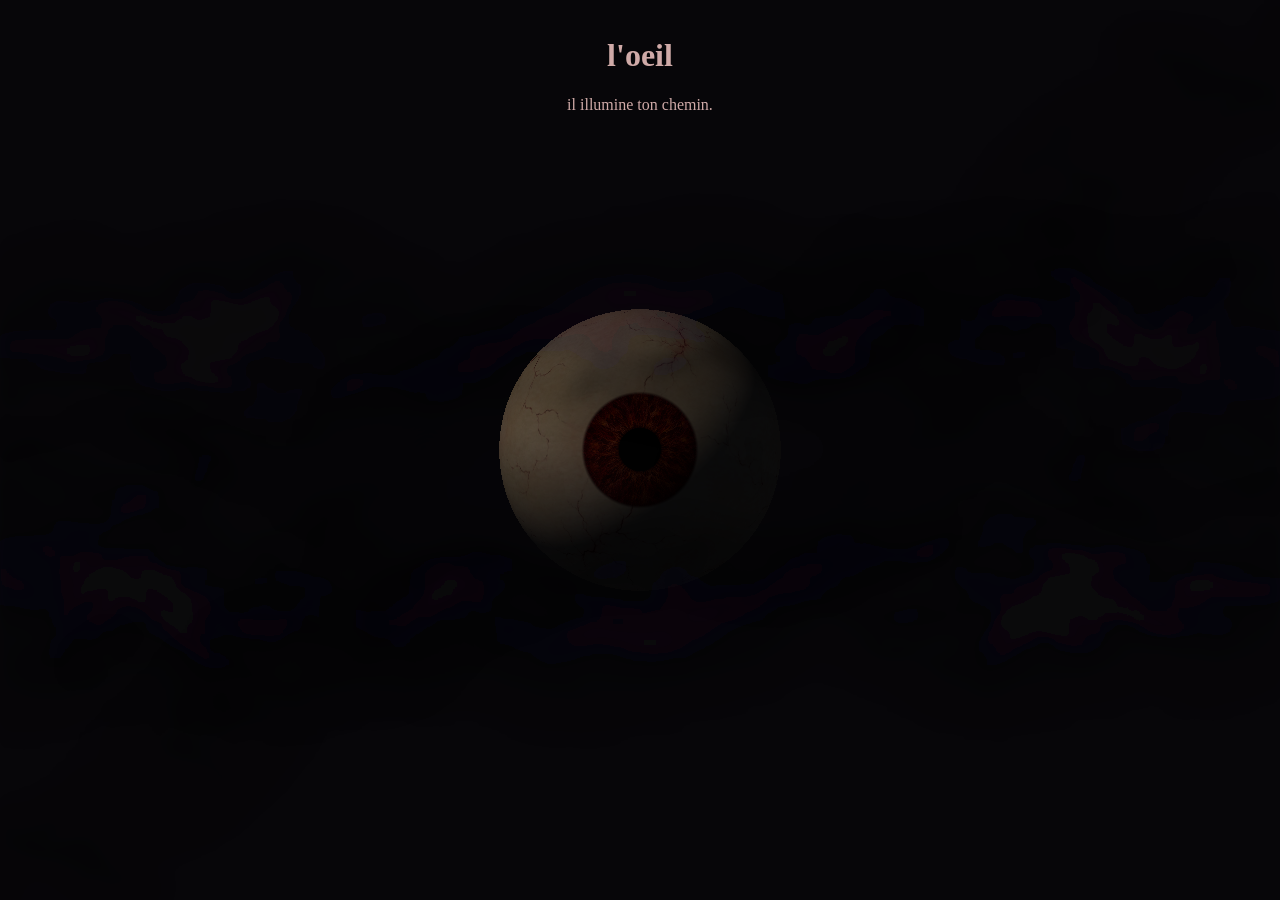
<file: index.html>
<!DOCTYPE html>
<html lang="fr">

<head>
    <meta charset="UTF-8">
    <meta name="viewport" content="width=device-width, initial-scale=1.0">
    <title>oeil</title>

    <link rel="stylesheet" href="css/style.css">

    <!-- SCRIPTS -->
    <script src="js/eye-textures.js" defer></script>
    <script src="js/eye-renderer.js" defer></script>
    <script src="js/lookat-mouse.js" defer></script>
    <script src="js/no-rightclick.js" defer></script>
    <script src="js/eye-light.js" defer></script>
    <script src="js/player-cursor.js" defer></script>

</head>

<body>
    <main class="eye-holder">
        <header class="home-intro">
            <h1>l'oeil</h1>
            <p>il illumine ton chemin.</p>
        </header>
        <svg class="eye-beam" aria-hidden="true">
            <defs>
                <mask id="veil-light-mask" maskUnits="userSpaceOnUse" mask-type="alpha" x="0" y="0" width="100%"
                    height="100%">
                    <use href="#beam-light" />
                </mask>
                <filter id="fog-tint">
                    <feFlood style="flood-color: var(--room-color)" />
                    <feComposite in2="SourceAlpha" operator="in" />
                </filter>
                <path id="beam-shape"></path>
                <filter id="soft-reveal" filterUnits="userSpaceOnUse" x="0" y="0" width="100%" height="100%">
                    <feGaussianBlur stdDeviation="8" />
                </filter>

                <mask id="beam-mask" maskUnits="userSpaceOnUse" x="0" y="0" width="100%" height="100%">
                    <use href="#beam-shape" fill="white" filter="url(#soft-reveal)" />
                </mask>
                <linearGradient id="beam-fade" gradientUnits="userSpaceOnUse">
                    <stop offset="0" stop-color="#c78e8a" stop-opacity="0.34" />
                    <stop offset="0.55" stop-color="#c78e8a" stop-opacity="0.14" />
                    <stop offset="1" stop-color="#c78e8a" stop-opacity="0" />
                </linearGradient>
            </defs>

            <g id="beam-light">
                <use class="beam-glow" href="#beam-shape" fill="url(#beam-fade)" />
            </g>
        </svg>
        <canvas class="eye look-at-mouse eye-large" width="320" height="320"></canvas>
        <div class="fog" aria-hidden="true"></div>
        <div class="fog fog-flipped" aria-hidden="true"></div>
        <div class="indice">
            <p>tu peux fermer les yeux,</p>
            <p>il te verra quand même.</p>
            <a href="musee.html">visiter le musée</a>
        </div>
    </main>
</body>

</html>
</file>
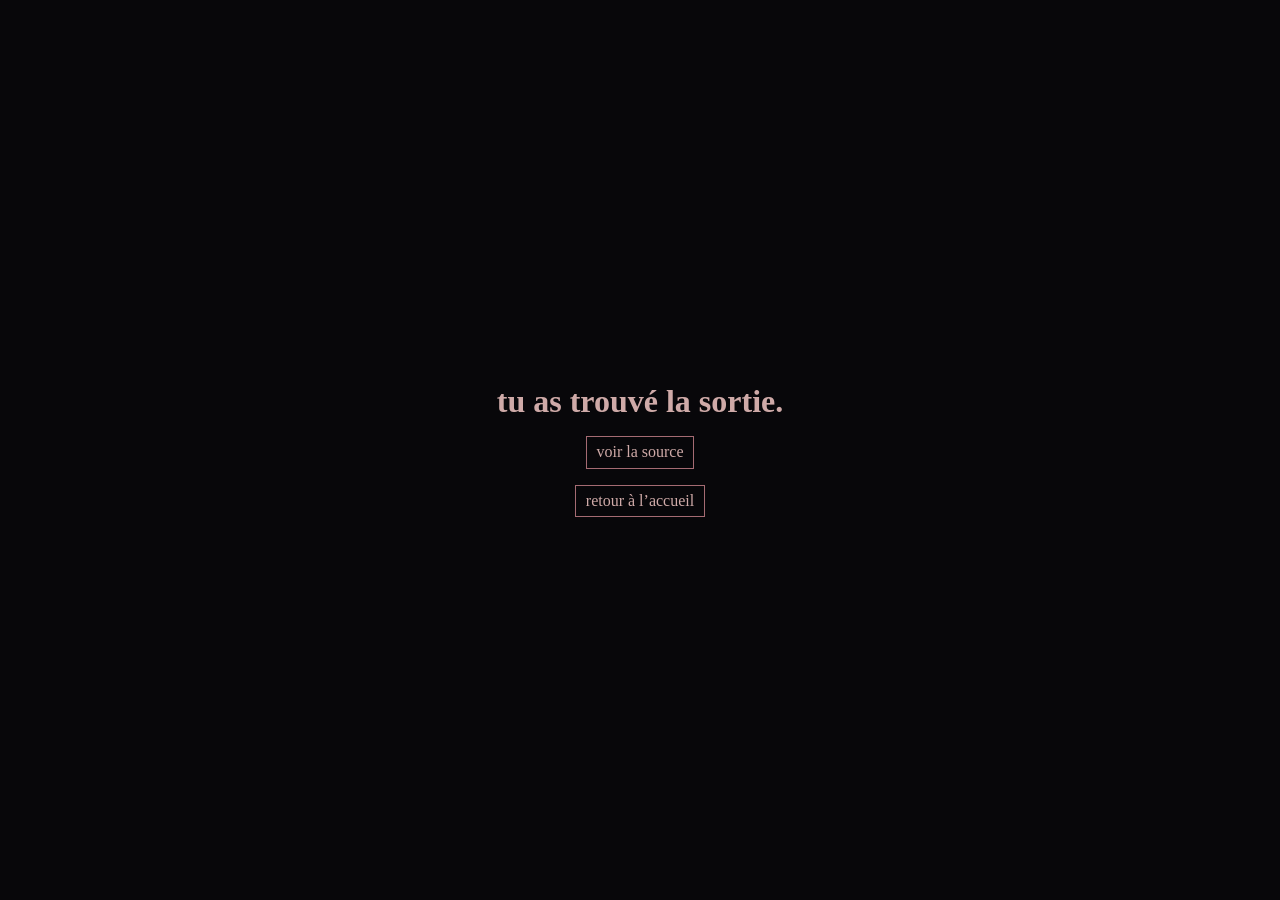
<file: ending.html>
<!DOCTYPE html>
<html lang="fr">

<head>
    <meta charset="UTF-8">
    <meta name="viewport" content="width=device-width, initial-scale=1.0">
    <title>la fin</title>

    <link rel="stylesheet" href="css/style.css">

    <!-- SCRIPTS -->

    <script src="js/no-rightclick.js" defer></script>

</head>

<body>
    <main class="ending-room page-fade">
        <h1>tu as trouvé la sortie.</h1>
        <a href="https://github.com/ahmadBDEB/TP2-Oeil">voir la source</a>
        <a href="index.html">retour à l’accueil</a>
    </main>
</body>

</html>
</file>
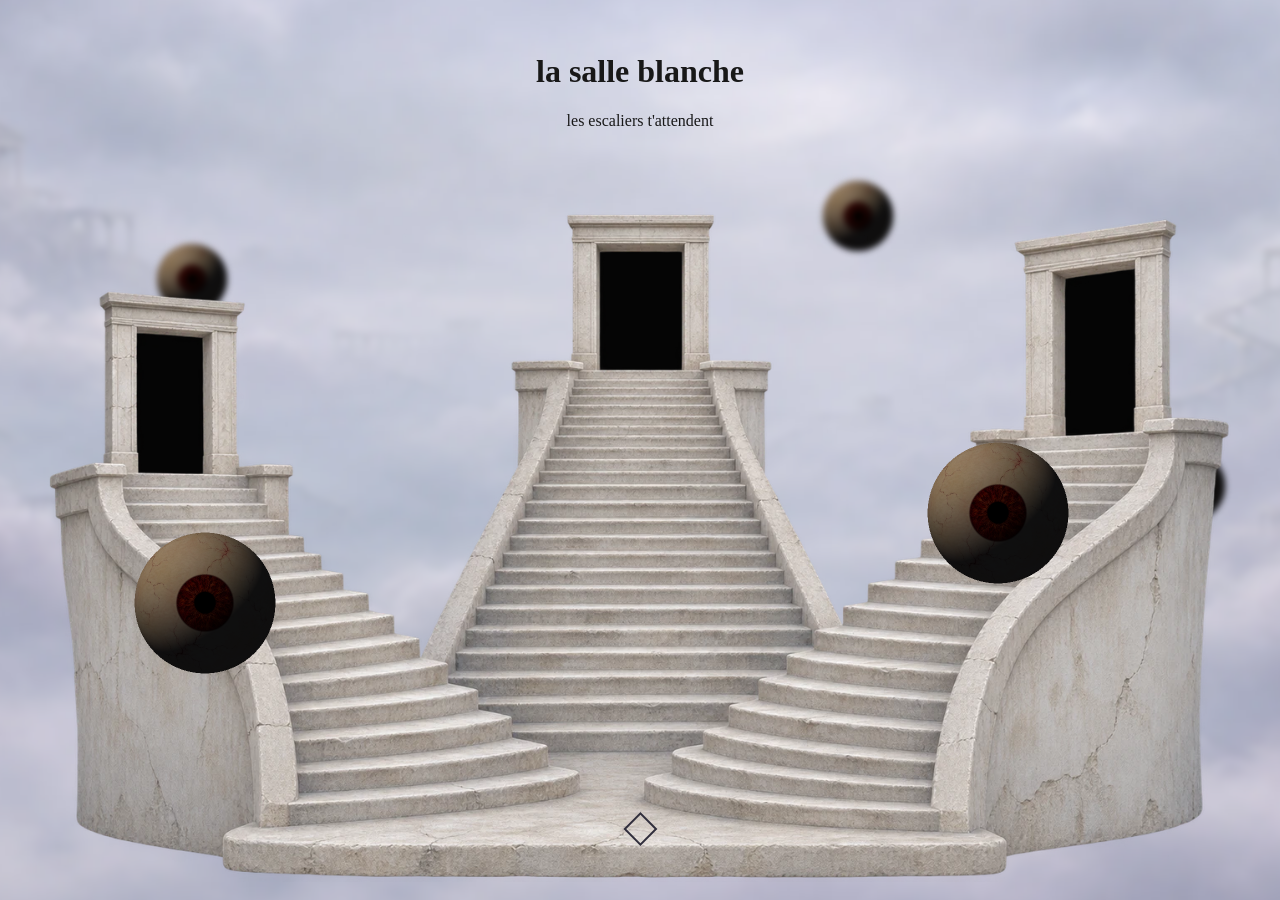
<file: espace-blanc.html>
<!DOCTYPE html>
<html lang="fr">

<head>
    <meta charset="UTF-8">
    <meta name="viewport" content="width=device-width, initial-scale=1.0">
    <title>la salle blanche</title>

    <link rel="stylesheet" href="css/style.css">

    <!-- SCRIPTS -->

    <script src="js/eye-textures.js" defer></script>
    <script src="js/eye-renderer.js" defer></script>
    <script src="js/lookat-mouse.js" defer></script>
    <script src="js/stair-level.js" defer></script>
    <script src="js/no-rightclick.js" defer></script>

</head>

<body class="white-room-page">
    <main class="white-room page-fade">
        <header class="white-room-title">
            <h1>la salle blanche</h1>
            <p>les escaliers t'attendent</p>
        </header>

        <canvas class="eye eye-small eye-distant look-at-mouse" width="160" height="160" style="--x: 15%; --y: 31%;"
            aria-hidden="true"></canvas>
        <canvas class="eye eye-small eye-distant look-at-mouse" width="160" height="160" style="--x: 67%; --y: 24%;"
            aria-hidden="true"></canvas>
        <canvas class="eye eye-small eye-distant look-at-mouse" width="160" height="160" style="--x: 93%; --y: 54%;"
            aria-hidden="true"></canvas>
        <canvas class="eye eye-medium eye-near look-at-mouse" width="320" height="320" style="--x: 16%; --y: 67%;"
            aria-hidden="true"></canvas>
        <canvas class="eye eye-medium eye-near look-at-mouse" width="320" height="320" style="--x: 78%; --y: 57%;"
            aria-hidden="true"></canvas>

        <div class="stair-level">
            <svg class="stair-doors" viewBox="0 0 1440 810" aria-hidden="true">
                <polygon id="door-left" points="114,149 200,155 200,325 114,325" />
                <polygon id="door-middle" points="668,51 774,51 774,201 668,201" />
                <polygon id="door-right" points="1225,86 1315,72 1315,274 1225,279" />
            </svg>
            <img class="stair-art" src="img/whiteroom-stairs.webp" alt="Trois escaliers de pierre">
            <svg class="stair-paths" viewBox="0 0 1440 810" aria-hidden="true">
                <path data-door="door-left" d="M 483 726 C 469 666 401 608 344 554 S 200 392 159 305" />
                <path data-door="door-middle" d="M 720 726 L 720 179" />
                <path data-door="door-right" d="M 948 726 C 988 670 1050 612 1107 502 S 1221 323 1265 257" />
            </svg>
            <span class="stair-player" aria-hidden="true"></span>
            <a class="maze-door" href="maze.html" aria-label="entrer dans le labyrinthe" hidden></a>
        </div>
        </div>
    </main>
</body>

</html>
</file>
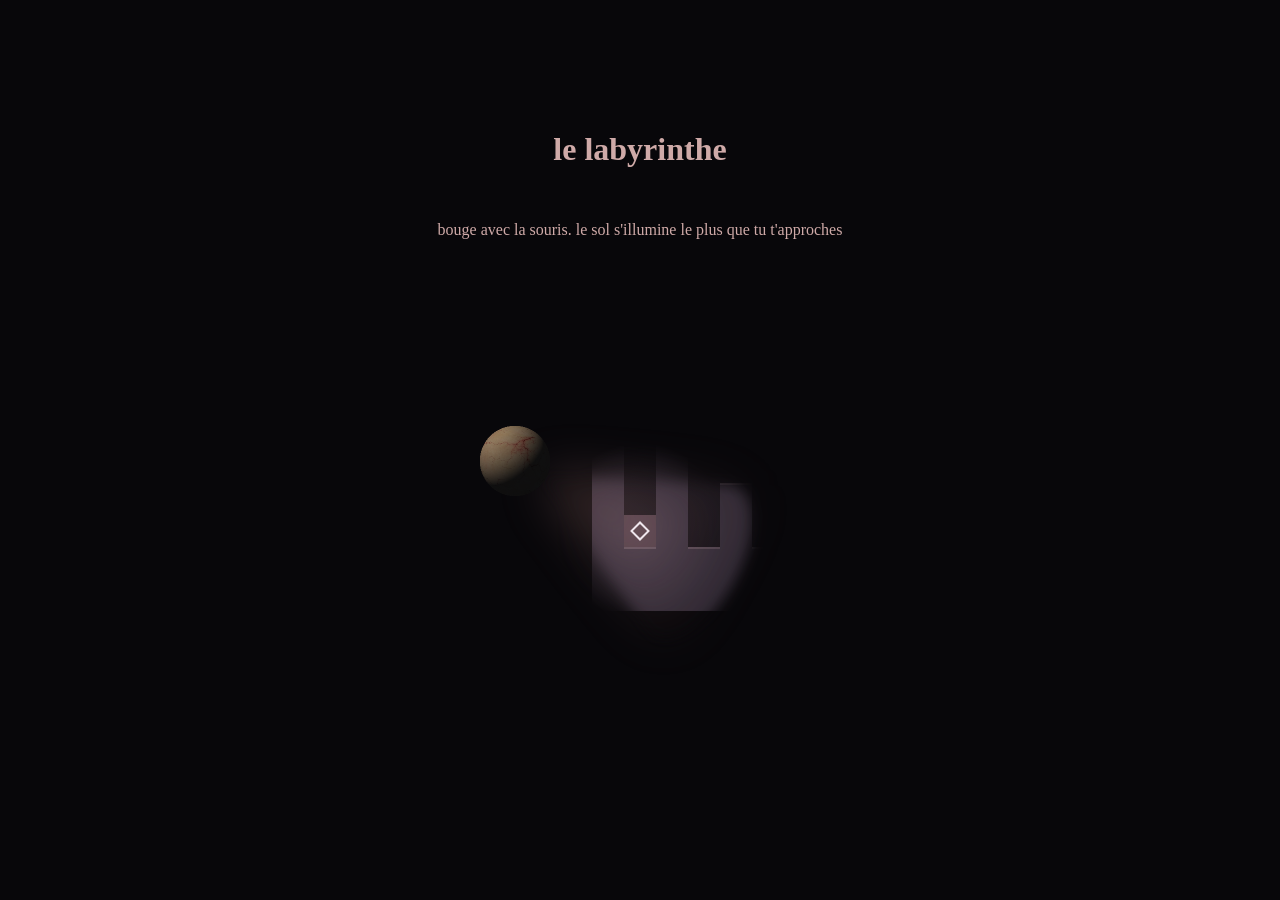
<file: maze.html>
<!DOCTYPE html>
<html lang="fr">

<head>
    <meta charset="UTF-8">
    <meta name="viewport" content="width=device-width, initial-scale=1.0">
    <title>le labyrinthe</title>

    <link rel="stylesheet" href="css/style.css">

    <!-- SCRIPTS -->

    <script src="js/no-rightclick.js" defer></script>
    <script src="js/eye-textures.js" defer></script>
    <script src="js/eye-renderer.js" defer></script>
    <script src="js/eye-light.js" defer></script>
    <script src="js/maze.js" defer></script>
                        
</head>

<body>
    <main class="maze-room page-fade">
        <h1>le labyrinthe</h1>
        <p>bouge avec la souris. le sol s'illumine le plus que tu t'approches</p>
        <div class="maze-view">
            <div class="maze-board"></div>

            <svg class="eye-beam" aria-hidden="true">
                <defs>
                    <path id="beam-shape" />
                    <filter id="maze-soft-edge" filterUnits="userSpaceOnUse" x="0" y="0" width="100%" height="100%">
                        <feGaussianBlur stdDeviation="7" />
                    </filter>
                    <radialGradient id="maze-floor-light" gradientUnits="userSpaceOnUse" cx="50%" cy="50%" r="88">
                        <stop offset="0" stop-color="black" stop-opacity="0.95" />
                        <stop offset="0.45" stop-color="black" stop-opacity="0.55" />
                        <stop offset="1" stop-color="black" stop-opacity="0" />
                    </radialGradient>
                    <mask id="maze-darkness" maskUnits="userSpaceOnUse" x="0" y="0" width="100%" height="100%">
                        <rect width="100%" height="100%" fill="white" />
                        <use href="#beam-shape" fill="black" opacity="0.68" filter="url(#maze-soft-edge)" />
                        <rect width="100%" height="100%" fill="url(#maze-floor-light)" />
                    </mask>
                    <linearGradient id="beam-fade" gradientUnits="userSpaceOnUse">
                        <stop offset="0" stop-color="#c78e8a" stop-opacity="0.34" />
                        <stop offset="0.55" stop-color="#c78e8a" stop-opacity="0.14" />
                        <stop offset="1" stop-color="#c78e8a" stop-opacity="0" />
                    </linearGradient>
                </defs>

                <rect width="100%" height="100%" fill="#08070a" mask="url(#maze-darkness)" />
                <use class="beam-glow" href="#beam-shape" fill="url(#beam-fade)" />
            </svg>

            <canvas class="eye eye-small maze-eye" width="160" height="160" aria-hidden="true"></canvas>
            <span class="maze-player" aria-hidden="true"></span>
        </div>
    </main>
</body>

</html>
</file>
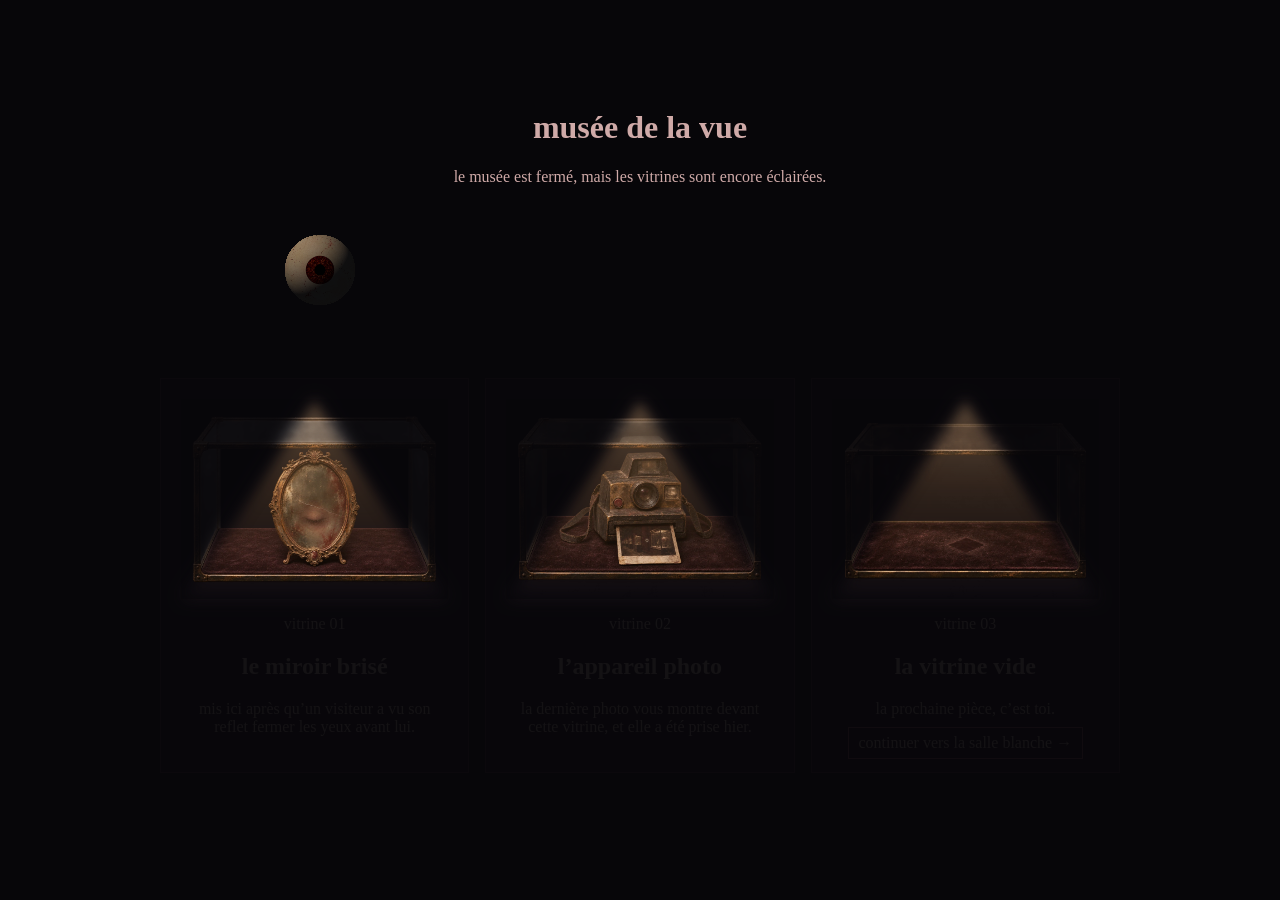
<file: musee.html>
<!DOCTYPE html>
<html lang="fr">

<head>
    <meta charset="UTF-8">
    <meta name="viewport" content="width=device-width, initial-scale=1.0">
    <title>musée de la vue</title>

    <link rel="stylesheet" href="css/style.css">

    <!-- SCRIPTS -->

    <script src="js/player-cursor.js" defer></script>
    <script src="js/eye-textures.js" defer></script>
    <script src="js/eye-renderer.js" defer></script>
    <script src="js/eye-light.js" defer></script>
    <script src="js/museum-lighting.js" defer></script>
    <script src="js/museum-eye.js" defer></script>
    <script src="js/no-rightclick.js" defer></script>

</head>

<body>
    <main class="museum page-fade">
        <svg class="eye-beam museum-beam" aria-hidden="true">
            <defs>
                <filter id="soft-room-light" filterUnits="userSpaceOnUse" x="0" y="0" width="100%" height="100%">
                    <feGaussianBlur stdDeviation="8" />
                </filter>

                <mask id="museum-lit" maskUnits="userSpaceOnUse" mask-type="alpha" x="0" y="0" width="100%"
                    height="100%">
                    <g fill="white" filter="url(#soft-room-light)">
                        <use href="#beam-shape" />
                        <polygon class="case-cutout" />
                        <polygon class="case-cutout" />
                        <polygon class="case-cutout" />
                    </g>
                </mask>
                <path id="beam-shape" />
                <linearGradient id="beam-fade" gradientUnits="userSpaceOnUse">
                    <stop offset="0" stop-color="#c78e8a" stop-opacity="0.34" />
                    <stop offset="0.55" stop-color="#c78e8a" stop-opacity="0.14" />
                    <stop offset="1" stop-color="#c78e8a" stop-opacity="0" />
                </linearGradient>
            </defs>
            <g id="beam-light">
                <use class="beam-glow" href="#beam-shape" fill="url(#beam-fade)" />
            </g>
        </svg>

        <canvas class="eye eye-small museum-eye" width="240" height="240" aria-hidden="true"></canvas>
        <header class="home-intro">
            <h1>musée de la vue</h1>
            <p>le musée est fermé, mais les vitrines sont encore éclairées.</p>
        </header>

        <section class="exhibits" aria-label="Vitrines">
            <article class="exhibit">
                <div class="exhibit-visual">
                    <img src="img/mirror-case.webp" alt="mirroir dans la vitrine">
                    <span class="case-beam" aria-hidden="true"></span>
                </div>
                <p>vitrine 01</p>
                <h2>le miroir brisé</h2>
                <p>mis ici après qu’un visiteur a vu son reflet fermer les yeux avant lui.</p>
            </article>

            <article class="exhibit">
                <div class="exhibit-visual">
                    <img src="img/camera-case.webp" alt="camera dans la vitrine">
                    <span class="case-beam" aria-hidden="true"></span>
                </div>
                <p>vitrine 02</p>
                <h2>l’appareil photo</h2>
                <p>la dernière photo vous montre devant cette vitrine, et elle a été prise hier.</p>
            </article>

            <article class="exhibit">
                <div class="exhibit-visual">
                    <img src="img/empty-case.webp" alt="la vitrine vide, qui appartient au personnage">
                    <span class="case-beam" aria-hidden="true"></span>
                </div>
                <p>vitrine 03</p>
                <h2>la vitrine vide</h2>
                <p>la prochaine pièce, c’est toi.</p>
                <a href="espace-blanc.html">continuer vers la salle blanche →</a>
            </article>
        </section>
    </main>
</body>

</html>
</file>
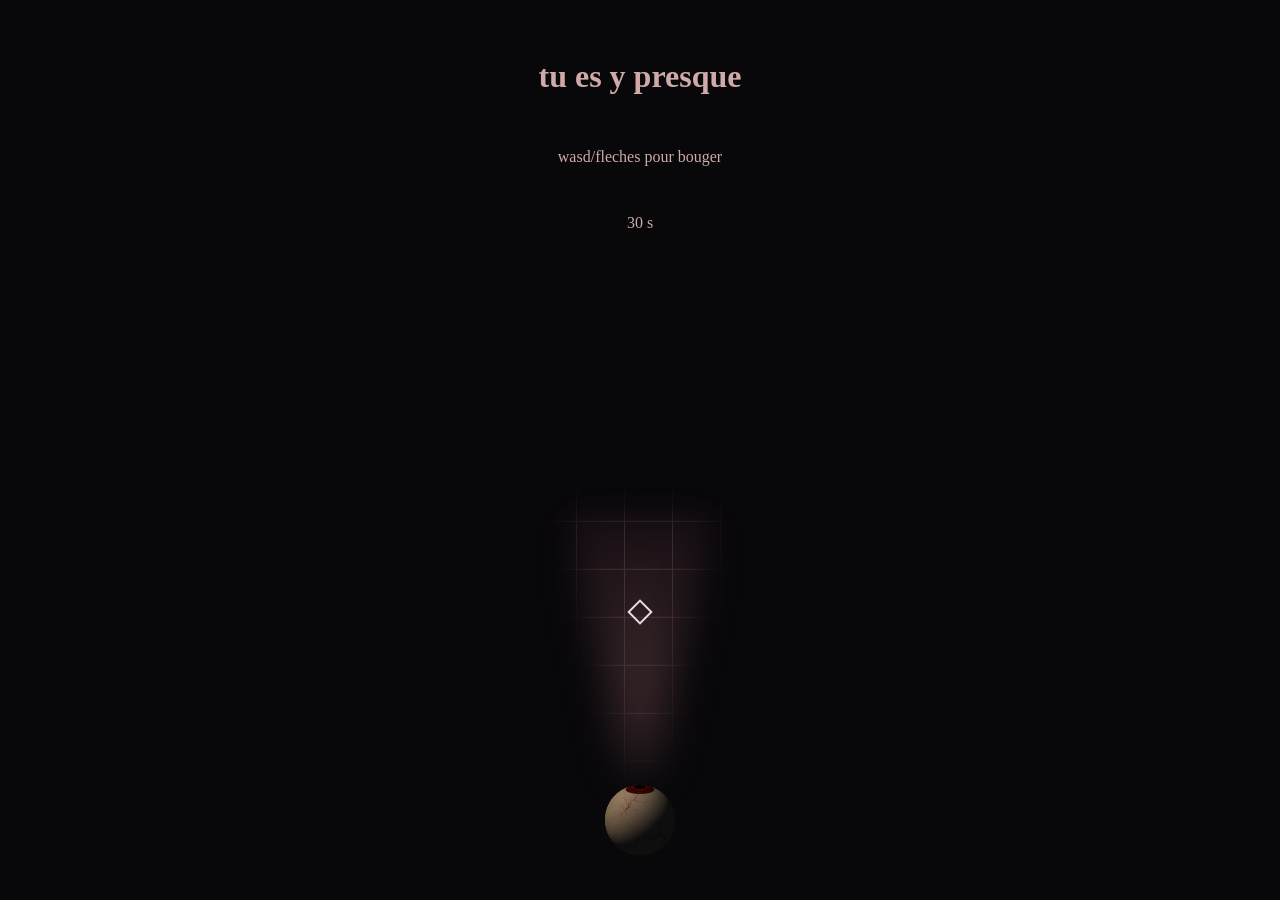
<file: run.html>
<!DOCTYPE html>
<html lang="fr">

<head>
    <meta charset="UTF-8">
    <meta name="viewport" content="width=device-width, initial-scale=1.0">
    <title>COURS COURS COURS COURS COURS COURS COURS COURS</title>

    <link rel="stylesheet" href="css/style.css">

    <!-- SCRIPTS -->

    <script src="js/no-rightclick.js" defer></script>
    <script src="js/eye-textures.js" defer></script>
    <script src="js/eye-renderer.js" defer></script>
    <script src="js/eye-light.js" defer></script>
    <script src="js/run.js" defer></script>

</head>

<body>
    <main class="run-room page-fade">
        <h1>tu es y presque</h1>
        <p>wasd/fleches pour bouger</p>
        <p class="run-countdown" role="timer" aria-label="temps restant">30 s</p>
        <div class="run-hall">
            <svg class="eye-beam" aria-hidden="true">
                <defs>
                    <path id="beam-shape" />
                    <filter id="run-soft-edge" filterUnits="userSpaceOnUse" x="0" y="0" width="100%" height="100%">
                        <feGaussianBlur stdDeviation="16" />
                    </filter>
                    <mask id="run-darkness" maskUnits="userSpaceOnUse" x="0" y="0" width="100%" height="100%">
                        <rect width="100%" height="100%" fill="white" />
                        <use href="#beam-shape" fill="black" filter="url(#run-soft-edge)" />
                    </mask>
                    <linearGradient id="beam-fade" gradientUnits="userSpaceOnUse">
                        <stop offset="0" stop-color="#c78e8a" stop-opacity="0.34" />
                        <stop offset="1" stop-color="#c78e8a" stop-opacity="0" />
                    </linearGradient>
                </defs>

                <rect width="100%" height="100%" fill="#08070a" mask="url(#run-darkness)" />
                <use class="beam-glow" href="#beam-shape" fill="url(#beam-fade)" />
            </svg>
            <span class="run-player" aria-hidden="true"></span>
            <canvas class="eye eye-small run-eye" width="160" height="160" aria-hidden="true"></canvas>
        </div>
    </main>
</body>

</html>
</file>
<file: css/style.css>
/* GENERAL */

html {
    background: #08070a;
}

body {
    margin: 0;
    user-select: none;
}

main {
    min-height: 100vh;
    display: flex;
    justify-content: center;
    align-items: center;
}

.fog {
    position: absolute;
    inset: 0;
    z-index: 3;
    pointer-events: none;
    background: url("../img/fog.webp") center / cover no-repeat;
    filter: url("#fog-tint") blur(5px);
    opacity: 0.54;
    transform: translateY(-12%);
}

.fog-flipped {
    transform: translateY(16%) scale(-1, -1);
    opacity: 0.46;
}

.eye-small {
    --eye-size: 80px;
}

.eye-medium {
    --eye-size: 160px;
}

.eye-large {
    --eye-size: 320px;
}

/* HOME PAGE (INDEX.HTML) */

.home-intro {
    position: absolute;
    inset: 1rem 0 auto;
    z-index: 3;
    text-align: center;
    color: #cfaaa8;
}

.eye-holder {
    --eye-size: min(320px, 52vw, 58vh);
    position: relative;
    --room-color: #08070a;
    background: var(--room-color);
    overflow: hidden;
}

.eye-holder::before {
    content: "";
    position: absolute;
    inset: 0;
    z-index: 1;
    pointer-events: none;
    background: color-mix(in srgb, var(--room-color) 29%, transparent);
    mask-image: linear-gradient(#000, #000), url("#veil-light-mask");
    mask-composite: subtract;
}

canvas.eye {
    width: var(--eye-size);
    height: auto;
    outline: none;
}

.eye-beam {
    position: absolute;
    inset: 0;
    width: 100%;
    height: 100%;
    z-index: 1;
    pointer-events: none;
}

.beam-glow {
    filter: blur(25px);
}

.indice {
    font-size: clamp(1rem, 2vw, 1.1rem);
    position: absolute;
    inset: 0;
    display: grid;
    grid-template: 1fr var(--eye-size) 1fr / 1fr var(--eye-size) 1fr;
    place-items: center;
    text-align: center;
    color: #f4ddd3;
    z-index: 2;
    mask-image: url("#beam-mask");
}

.indice p:first-child {
    grid-area: 2/1;
}

.indice p:nth-child(2) {
    grid-area: 2/3;
}

a {
    text-decoration: none;
    grid-area: 3/2;
    margin-top: 7rem;
    align-self: start;
    color: inherit;
    padding: 0.4rem 0.6rem;
    border: 1px solid #a56b73;
}

.indice:focus-within {
    mask-image: none;
}

.has-player-cursor,
.has-player-cursor * {
    cursor: none;
}

.player-sprite {
    position: fixed;
    top: 0;
    left: 0;
    z-index: 10;
    width: 10px;
    height: 10px;
    pointer-events: none;
}

.player-sprite::before {
    content: "";
    position: absolute;
    inset: 0;
    border: 1px solid #e3c8ac;
    box-shadow: 0 0 0 1px #08070a;
    transform: rotate(45deg);
}

body:has(a[href]:hover, button:enabled:hover) .player-sprite::before {
    background-color: #234733;
}

/* MUSEUM (MUSEE.HTML) */

.exhibits {
    display: flex;
    flex-wrap: wrap;
    justify-content: center;
    gap: 1rem;
    width: min(60rem, calc(100% - 2rem));
}

.exhibit {
    flex: 1 1 0;
    min-width: 0;
    padding: 1.25rem;
    border: 1px solid #4e363e;
    background: #151015;
}

.museum-eye {
    position: fixed;
    top: 0;
    left: 0;
    z-index: 4;
    pointer-events: none;
}

.exhibit-visual {
    position: relative;
    aspect-ratio: 4 / 3;
    margin-bottom: 1rem;
    background: #0e0b10;
}

.case-beam {
    position: absolute;
    inset: 0;
    filter: blur(7px);
    pointer-events: none;
}

.case-beam::before {
    content: "";
    position: absolute;
    inset: 0;
    clip-path: polygon(49% 0, 51% 0, 100% 100%, 0 100%);
    background: linear-gradient(#e0b17c60, #c18a4c30 45%, transparent);
}

.museum-beam {
    z-index: 5;
}

.museum-beam .beam-glow {
    filter: blur(12.5px);
}

.museum::after {
    content: "";
    position: absolute;
    inset: 0;
    z-index: 3;
    pointer-events: none;
    background: #08070af2;
    mask-image: linear-gradient(#000, #000), url("#museum-lit");
    mask-composite: subtract;
}

.exhibit-visual img {
    position: absolute;
    inset: 0;
    width: 100%;
    height: 100%;
    object-fit: contain;
}

.museum {
    color: #f4ddd3;
    text-align: center;
    flex-direction: column;
    gap: 12rem;
    justify-content: flex-start;
    padding: clamp(2rem, 8vh, 6rem) 1rem 2rem;
    box-sizing: border-box;
    position: relative;
}

.museum>header {
    position: relative;
    z-index: 4;
}

.museum:focus-within::after {
    opacity: 0.2;
}

/* WHITE ROOM (ESPACE-BLANC.HTML) */

.white-room {
    position: relative;
    align-items: flex-start;
    padding-top: 2rem;
    box-sizing: border-box;
    background: #b7bbc9;
    isolation: isolate;
    overflow: hidden;
    color: #302e3c;
}

.white-room::before {
    content: "";
    position: absolute;
    inset: -12px;
    z-index: -1;
    background: url("../img/whiteroom-bg.webp") center / cover no-repeat;
    filter: blur(3px);
}

.white-room canvas.eye {
    position: absolute;
    transform: translate(-50%, -50%);
    pointer-events: none;
    left: var(--x);
    top: var(--y);
}

.white-room .eye-distant {
    z-index: 0;
    filter: blur(3px);
}

.white-room .eye-near {
    z-index: 2;
}

.white-room-page,
.white-room-page * {
    cursor: url("data:image/svg+xml,%3Csvg xmlns='http://www.w3.org/2000/svg' width='8' height='8'%3E%3Ccircle cx='4' cy='4' r='2.5' fill='%23302e3c'/%3E%3C/svg%3E") 4 4, auto;
}

.white-room-page .player-sprite::before {
    border: 0;
    border-radius: 50%;
    box-shadow: none;
    background: #302e3c;
    transform: none;
}

.white-room-title {
    color: #181818;
    text-align: center;
}

.stair-player {
    position: absolute;
    left: 50%;
    bottom: 12%;
    width: 20px;
    height: 20px;
    border: 2px solid #302e3c;
    transform: translateX(-50%) rotate(45deg);
    pointer-events: none;
}

.stair-level {
    position: absolute;
    left: 50%;
    bottom: 2%;
    width: min(94vw, 147vh);
    transform: translateX(-50%);
    z-index: 1;
}

.stair-art {
    display: block;
    width: 100%;
    height: auto;
}

.stair-doors,
.stair-paths {
    position: absolute;
    inset: 0;
    width: 100%;
    height: 100%;
    pointer-events: none;
    fill: #050505;
}

.stair-paths path {
    fill: none;
    stroke: transparent;
    stroke-width: 160;
    pointer-events: stroke;
    touch-action: none;
}

.stair-paths path:hover,
.maze-door:hover {
    cursor: url("data:image/svg+xml,%3Csvg xmlns='http://www.w3.org/2000/svg' width='20' height='20'%3E%3Ccircle cx='10' cy='10' r='7' fill='%23302e3c'/%3E%3C/svg%3E") 10 10, auto;
}

.stair-art {
    position: relative;
}

.maze-door {
    position: absolute;
    inset: 3% 5.5% 55% 82.5%;
    z-index: 1;
    margin: 0;
    align-self: stretch;
    padding: 0;
    border: 0;
}

.stair-level:has(.maze-door:hover, .maze-door:focus-visible) .stair-player {
    background-color: #234733;
}



.stair-level .stair-player {
    top: 92.1%;
    bottom: auto;
    transform: translate(-50%, -50%) rotate(45deg);
}

/* MAZE ROOM (MAZE.HTML) */

.maze-room {
    flex-direction: column;
    gap: 1rem;
    color: #cfaaa8;
}

.maze-view {
    --tile: 32px;
    --player-x: 1.5;
    --player-y: 61.5;
    position: relative;
    width: min(90vw, 760px);
    height: min(70vh, 520px);
    overflow: hidden;
    background: #08070a;
    cursor: url("data:image/svg+xml,%3Csvg xmlns='http://www.w3.org/2000/svg' width='10' height='10'%3E%3Ccircle cx='5' cy='5' r='3' fill='white'/%3E%3C/svg%3E") 5 5, auto;
}

.maze-board {
    position: absolute;
    left: 50%;
    top: 50%;
    width: calc(64 * var(--tile));
    height: calc(64 * var(--tile));
    transform: translate(calc(-1 * var(--player-x) * var(--tile)),
            calc(-1 * var(--player-y) * var(--tile)));
    display: grid;
    grid-template: repeat(64, 1fr) / repeat(64, 1fr);
    background: radial-gradient(circle farthest-corner at center,
            #76616f 0%,
            #403341 50%,
            #121016 100%);
}

.maze-eye,
.maze-player {
    position: absolute;
    z-index: 2;
    pointer-events: none;
}

.maze-eye {
    left: calc(50% - 125px + var(--lag-x, 0px));
    top: calc(50% - 70px + var(--lag-y, 0px));
    transform: translate(-50%, -50%);
}

.maze-player.maze-complete {
    background: #234733;
    border-color: #6c9a80;
}

.maze-player {
    left: 50%;
    top: 50%;
    width: 10px;
    height: 10px;
    border: 2px solid #eee5ec;
    transform: translate(-50%, -50%) rotate(45deg);
}

.maze-wall {
    background: #443a49;
    box-shadow:
        inset 0 2px var(--wall-rim, transparent),
        inset 0 -5px var(--wall-face, transparent);
}

.maze-wall-rim {
    --wall-rim: #695966;
}

.maze-wall-face {
    --wall-face: #29212d;
}

.maze-start {
    background: #55434e;
}

.maze-goal {
    background: #e3d7e2;
}

/* RUN AWAY (RUN.HTML) */

.run-room {
    flex-direction: column;
    gap: 1rem;
    color: #cfaaa8;
}

.run-hall {
    position: relative;
    width: min(85vw, 320px);
    height: min(72vh, 600px);
    overflow: hidden;
    border: 0px solid #69545c;
    background-color: #160e13;
    background-image:
        linear-gradient(to right, #392830 1px, transparent 1px),
        linear-gradient(to bottom, #392830 1px, transparent 1px);
    background-size: 48px 48px;
}

.run-hall .eye-beam {
    z-index: 2;
}

.run-eye {
    z-index: 3;
}

.run-player,
.run-eye {
    position: absolute;
    transform: translate(-50%, -50%);
    pointer-events: none;
}

.run-player {
    z-index: 1;
    width: 14px;
    height: 14px;
    border: 2px solid #eee5ec;
    transform: translate(-50%, -50%) rotate(45deg);
}

.run-obstacle {
    position: absolute;
    width: calc(100% / 3 - 4px);
    height: 30px;
    box-sizing: border-box;
    transform: translate(-50%, -50%);
    background: linear-gradient(#71333e, #31171f);
    border: 1px solid #9b5764;
    pointer-events: none;
}

/* ENDING (ENDING.HTML) */

.ending-room {
    flex-direction: column;
    gap: 1rem;
    padding: 1rem;
    box-sizing: border-box;
    color: #cfaaa8;
    text-align: center;
}

.ending-room h1,
.ending-room p,
.ending-room a {
    margin: 0;
}

.ending-room a {
    align-self: center;
}

@media (hover: none) {
    .indice {
        mask-image: none;
    }
}

@media (max-width: 720px) {
    .exhibit {
        flex-basis: 16rem;
    }
}

@media (prefers-reduced-motion: no-preference) {
    .page-fade {
        animation: page-in 450ms ease-out both;
    }
}

@keyframes page-in {
    from {
        opacity: 0;
    }

    to {
        opacity: 1;
    }
}
</file>
